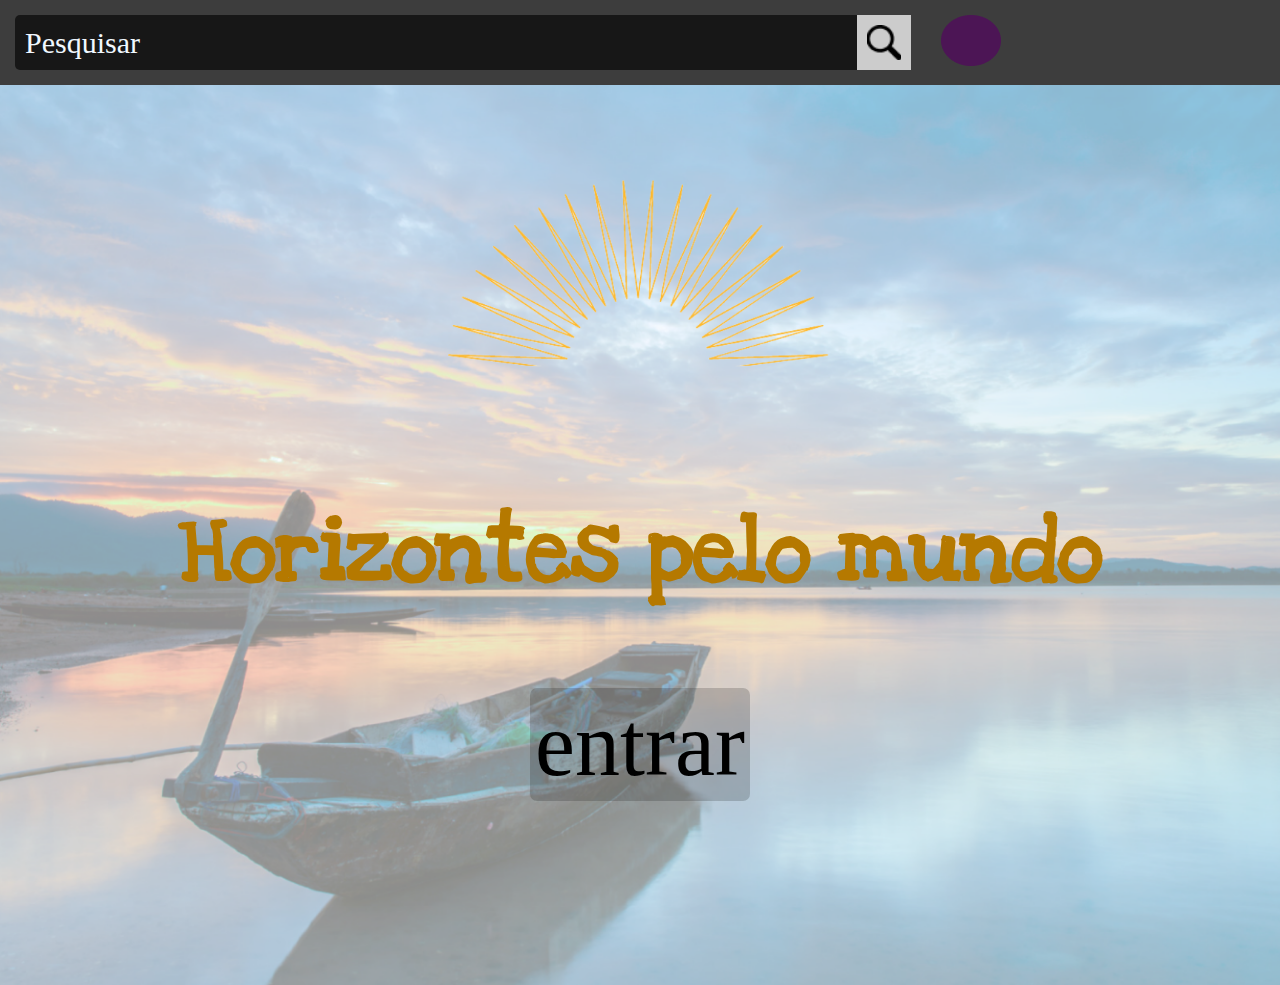
<file: index.html>
<!DOCTYPE html>
<html lang="en">
<head>
    <meta charset="UTF-8">
    <meta http-equiv="X-UA-Compatible" content="IE=edge">
    <meta name="viewport" content="width=device-width, initial-scale=1.0">
    <title> Aula02 -8/04</title>
    <link rel="stylesheet" href="css/estilo.css" /> 
</head>
<body>
    <header>
        <div class="barraPesquisa">
            <p>Pesquisar</p>
            <img src="./image/image3.png" alt="Lupa">
        </div>
        <div class="login">
            <img src="./image/Login.png" alt="logo">
        </div>
    </header>
    <main>
            <img src="./image/SolLogo.png" alt="sol logo">
            <h1>Horizontes pelo mundo</h1>
            <a href="https://www.youtube.com/watch?v=ILADw1aretk" target="_blank">entrar</a>
    </main>
</body>
</html>
</file>
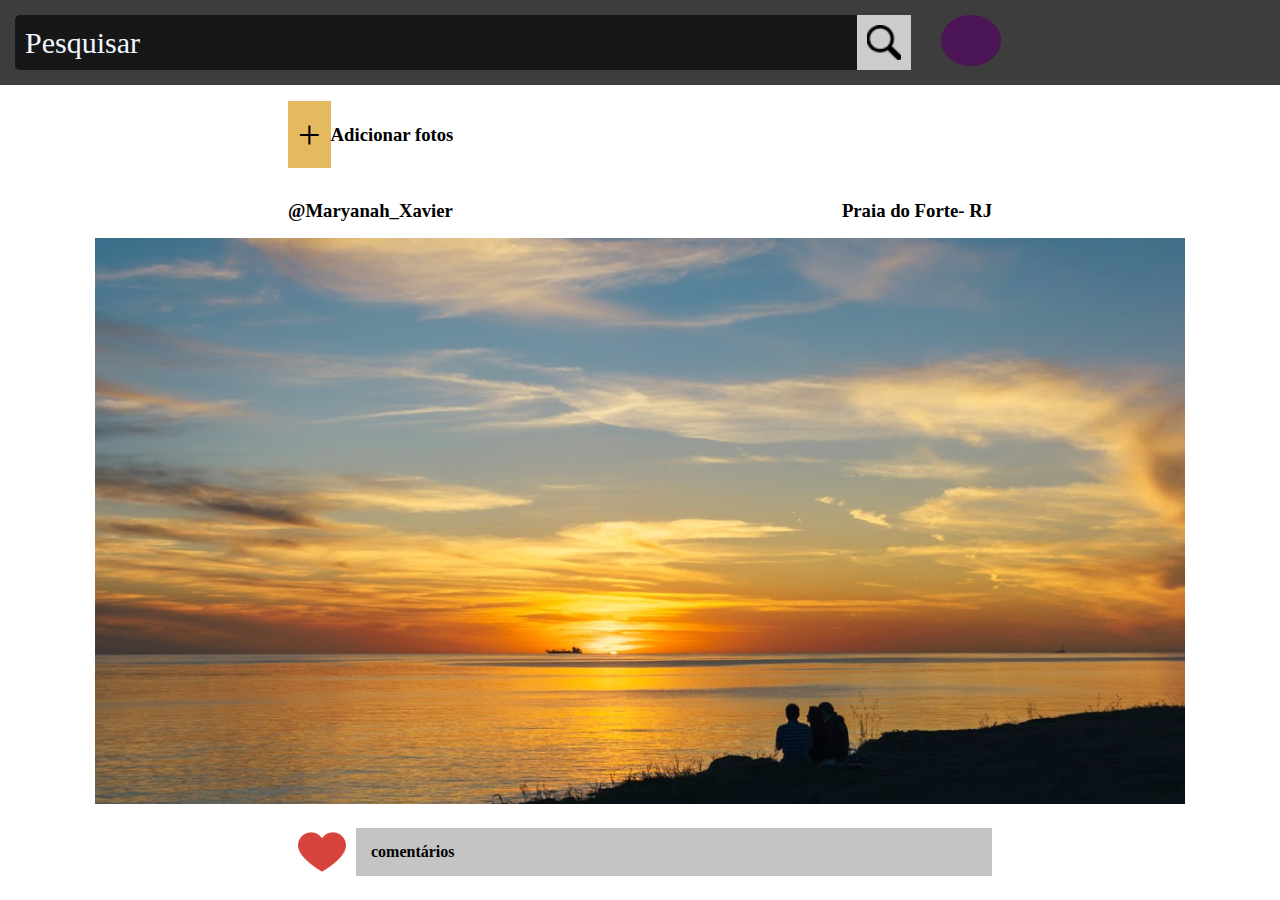
<file: feed.html>
<!DOCTYPE html>
<html lang="en">
<head>
    <meta charset="UTF-8">
    <meta http-equiv="X-UA-Compatible" content="IE=edge">
    <meta name="viewport" content="width=device-width, initial-scale=1.0">
    <title> Aula02 -8/04</title>
    <link rel="stylesheet" href="css/feed.css" /> 
</head>
<body>
    <header>
        <div class="barraPesquisa">
            <p>Pesquisar</p>
            <img src="./image/image3.png" alt="Lupa">
        </div>
        <div class="login">
            <img src="./image/Login.png" alt="logo">
        </div>
    </header>
    <main>
        <div>
            <p>+</p>
            <h3>Adicionar fotos</h3>
        </div>
        <div class="user">
            <h3>@Maryanah_Xavier</h3>
            <h3>Praia do Forte- RJ</h3>
        </div>
        <img src="./image/image 6.png" alt="por do sol0">
        <div class="comentarios">
            <img src="./image/image 7.png" alt="coracao">
            <h1>comentários</h1>
        </div>
    </main>
</body>
</html>
</file>
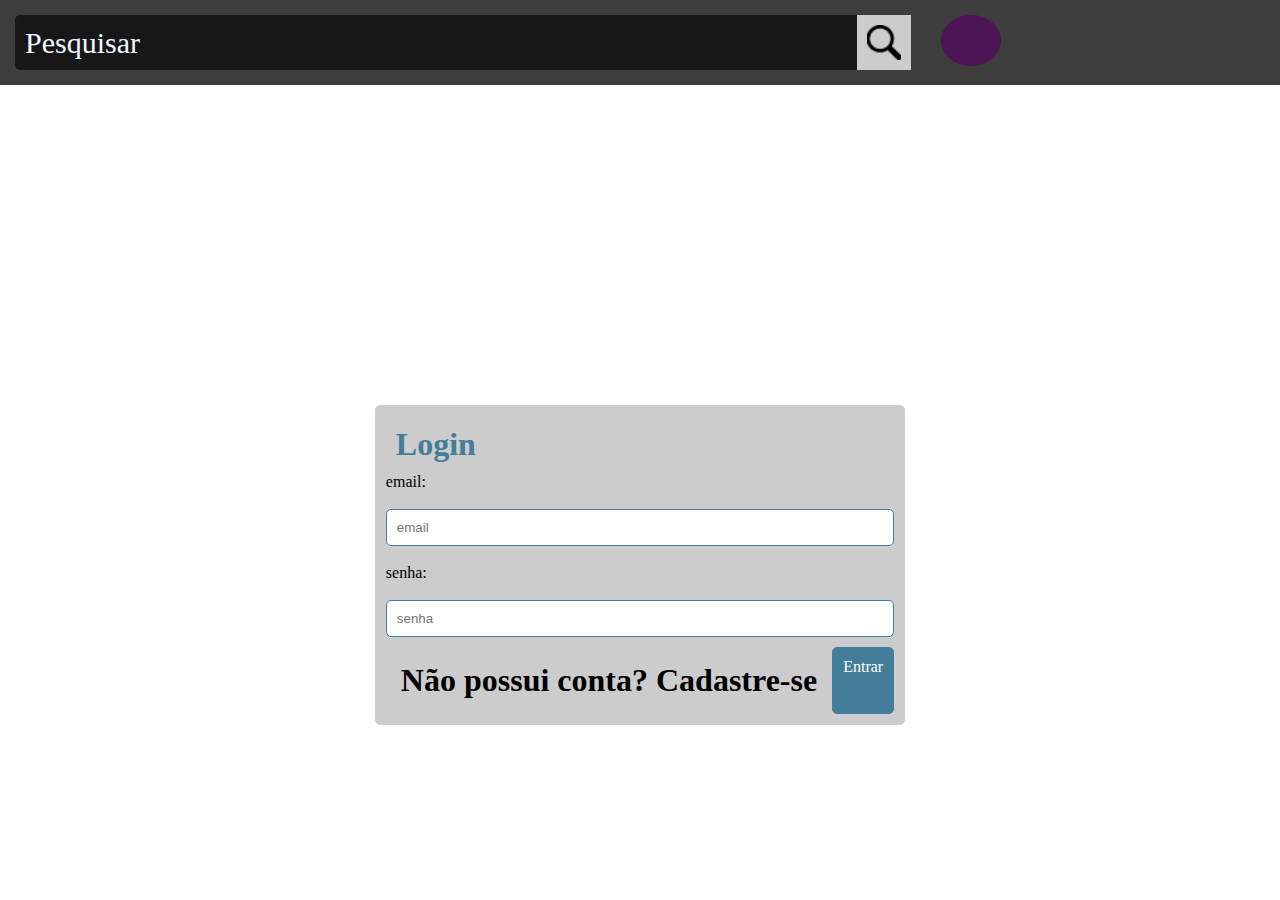
<file: login.html>
<!DOCTYPE html>
<html lang="en">

<head>
    <meta charset="UTF-8">
    <meta http-equiv="X-UA-Compatible" content="IE=edge">
    <meta name="viewport" content="width=device-width, initial-scale=1.0">
    <title> Aula02 -8/04</title>
    <link rel="stylesheet" href="css/login.css" />
</head>

<body>
    <header>
        <div class="barraPesquisa">
            <p>Pesquisar</p>
            <img src="./image/image3.png" alt="Lupa">
        </div>
        <div class="login">
            <img src="./image/Login.png" alt="logo">
        </div>
    </header>
    <main>
        <section>
            <h1> Login</h1>
            <div class="entradas">
                <label for="username">email:</label><br>
                <input type="text" placeholder="email"><br>
                <label for="pwd">senha:</label><br>
                <input type="password" placeholder="senha" >
            </div>
            <div>
                <h1>Não possui conta? Cadastre-se</h1>
                <a href="./feed.html">Entrar</a>
            </div>
        </section>
    </main>
</body>

</html>
</file>
<file: css/estilo.css>
@import url('https://fonts.googleapis.com/css2?family=Love+Ya+Like+A+Sister&display=swap');

*{
    margin: 0;
    padding: 0;
    outline: 0;
}

body{
    height: 100vh;
}
header{
    display: flex;
    flex-direction: row;
    background-color: #3d3d3d;
    width: 100%;
}
header div p{
    color: aliceblue;
    font-size: 30px;
    display: flex;
    align-items: center;
    margin: 10px;
}

.barraPesquisa{
    display: flex;
    flex-direction: row;
    width: 70%;
    background-color: #171717;
    margin: 15px;
    justify-content: space-between;
    border-radius: 5px;
}

.barraPesquisa img{
    background-color: #CCCCCC;
    padding: 10px;
}

.login{
    width:20%;
    margin: 15px;
}


.login img{
    background-color: #3d3d3d;

}
main{
    width: 100%;
    background-image: url("../image/fundo.png");
    background-repeat: no-repeat;
    display: flex;
    flex-direction: column;
    align-items: center;
    background-size: cover;
    height: 100vh;
}

main img{
    width: 30%;

}

main h1{
    width: 100%;
    font-size: 90px;
    text-align: center;
    color: #B57900;
    margin: 5rem;
    text-decoration: none;
    font-family: 'Love Ya Like A Sister', cursive;
}

a{
    text-decoration: none;
    color: black;
    font-size: 90px;
    background-color: rgba(0, 0, 0, 0.178);
    padding: 5px;
    border-radius: 7px;
}
</file>
<file: css/feed.css>
@import url('https://fonts.googleapis.com/css2?family=Love+Ya+Like+A+Sister&display=swap');

*{
    margin: 0;
    padding: 0;
    outline: 0;
}

body{
    height: 100vh;
}
header{
    display: flex;
    flex-direction: row;
    background-color: #3d3d3d;
    width: 100%;
}
header div p{
    color: aliceblue;
    font-size: 30px;
    display: flex;
    align-items: center;
    margin: 10px;
}

.barraPesquisa{
    display: flex;
    flex-direction: row;
    width: 70%;
    background-color: #171717;
    margin: 15px;
    justify-content: space-between;
    border-radius: 5px;
}

.barraPesquisa img{
    background-color: #CCCCCC;
    padding: 10px;
}

.login{
    width:20%;
    margin: 15px;
}


.login img{
    background-color: #3d3d3d;

}

main{
    width: 100%;
    display: flex;
    align-items: center;
    justify-content: center;
    flex-direction: column;
}

.user{
    display: flex;
    flex-direction: row;
    width: 55%;
    justify-content: space-between;
}

.comentarios{
    display: flex;
    flex-direction: row;
    width: 55%;
}

 main div{
    display: flex;
    flex-direction: row;
    align-items: center;
    margin: 1rem;
    width: 55%;
 }
  main div p{
      background-color: #E5B95E;
      font-size: 40px;
      padding: 10px;

  }

  .comentarios img{
      width: 50px;
      margin: 10px;
  }
  .comentarios h1{
      width: 100%;
      background-color: #c4c4c4;
      font-size:medium;
      padding: 15px;
  }
</file>
<file: css/login.css>
@import url('https://fonts.googleapis.com/css2?family=Love+Ya+Like+A+Sister&display=swap');

*{
    margin: 0;
    padding: 0;
    outline: 0;
}

body{
    height: 100vh;
}
header{
    display: flex;
    flex-direction: row;
    background-color: #3d3d3d;
    width: 100%;
}
header div p{
    color: aliceblue;
    font-size: 30px;
    display: flex;
    align-items: center;
    margin: 10px;
}

.barraPesquisa{
    display: flex;
    flex-direction: row;
    width: 70%;
    background-color: #171717;
    margin: 15px;
    justify-content: space-between;
    border-radius: 5px;
}

.barraPesquisa img{
    background-color: #CCCCCC;
    padding: 10px;
}

.login{
    width:20%;
    margin: 15px;
}


.login img{
    background-color: #3d3d3d;

}

main{
    width: 100%;
    display: flex;
    align-items: center;
    justify-content: center;
    margin-top: 20rem;
    
}
 main section{
     background-color: #CCCCCC;
     border: 1px solid #CCCCCC;
    border-radius: 5px;
        padding: 10px;
 }
  main div{
    display: flex;
    flex-direction: row;
  }

  main section > h1{
      color: #447D99;
      padding: 10px;
  }

  main .entradas{
      display: flex;
      flex-direction: column;
      margin-bottom: 10px;
  }
  main .entradas input{
      background-color: #ffff;
      border: 1px solid #447D99;
      border-radius: 5px;
      padding: 10px;
  }
  main div h1{
      margin: 15px;

  }
  main div a{
      text-decoration: none;
      color: white;
      background-color: #447D99;
      border: 1px solid #447D99;
      border-radius: 5px;
      padding: 10px;
  }
</file>
